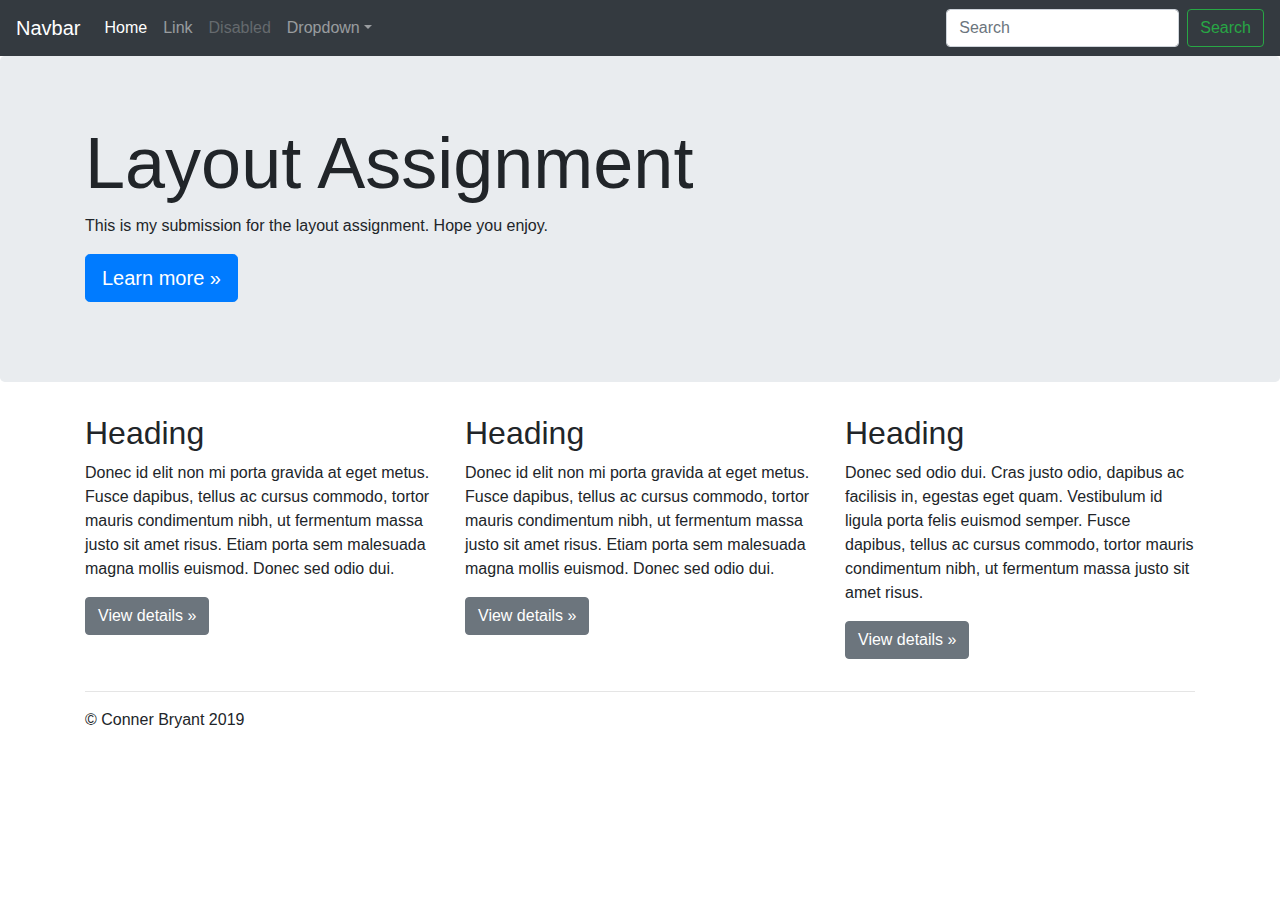
<file: index.html>
<!DOCTYPE html>
<html lang="en" >

<head>
  <meta charset="UTF-8">
  <title>Wumbo</title>
  
  
  <link rel='stylesheet' href='https://cdnjs.cloudflare.com/ajax/libs/twitter-bootstrap/4.1.3/css/bootstrap.min.css'>

      <link rel="stylesheet" href="css/style.css">

  
</head>

<body>

    <body>
    <nav class="navbar navbar-expand-md navbar-dark fixed-top bg-dark">
  <a class="navbar-brand" href="#">Navbar</a>
  <button class="navbar-toggler" type="button" data-toggle="collapse" data-target="#navbarsExampleDefault" aria-controls="navbarsExampleDefault" aria-expanded="false" aria-label="Toggle navigation">
    <span class="navbar-toggler-icon"></span>
  </button>

  <div class="collapse navbar-collapse" id="navbarsExampleDefault">
    <ul class="navbar-nav mr-auto">
      <li class="nav-item active">
        <a class="nav-link" href="#">Home <span class="sr-only">(current)</span></a>
      </li>
      <li class="nav-item">
        <a class="nav-link" href="#">Link</a>
      </li>
      <li class="nav-item">
        <a class="nav-link disabled" href="#">Disabled</a>
      </li>
      <li class="nav-item dropdown">
        <a class="nav-link dropdown-toggle" href="#" id="dropdown01" data-toggle="dropdown" aria-haspopup="true" aria-expanded="false">Dropdown</a>
        <div class="dropdown-menu" aria-labelledby="dropdown01">
          <a class="dropdown-item" href="#">Action</a>
          <a class="dropdown-item" href="#">Another action</a>
          <a class="dropdown-item" href="#">Something else here</a>
        </div>
      </li>
    </ul>
    <form class="form-inline my-2 my-lg-0">
      <input class="form-control mr-sm-2" type="text" placeholder="Search" aria-label="Search">
      <button class="btn btn-outline-success my-2 my-sm-0" type="submit">Search</button>
    </form>
  </div>
</nav>

<main role="main">

  <!-- Main jumbotron for a primary marketing message or call to action -->
  <div class="jumbotron">
    <div class="container">
      <h1 class="display-3">Layout Assignment</h1>
      <p>This is my submission for the layout assignment. Hope you enjoy.</p>
      <p><a class="btn btn-primary btn-lg" href="#" role="button">Learn more &raquo;</a></p>
    </div>
  </div>

  <div class="container">
    <!-- Example row of columns -->
    <div class="row">
      <div class="col-md-4">
        <h2>Heading</h2>
        <p>Donec id elit non mi porta gravida at eget metus. Fusce dapibus, tellus ac cursus commodo, tortor mauris condimentum nibh, ut fermentum massa justo sit amet risus. Etiam porta sem malesuada magna mollis euismod. Donec sed odio dui. </p>
        <p><a class="btn btn-secondary" href="#" role="button">View details &raquo;</a></p>
      </div>
      <div class="col-md-4">
        <h2>Heading</h2>
        <p>Donec id elit non mi porta gravida at eget metus. Fusce dapibus, tellus ac cursus commodo, tortor mauris condimentum nibh, ut fermentum massa justo sit amet risus. Etiam porta sem malesuada magna mollis euismod. Donec sed odio dui. </p>
        <p><a class="btn btn-secondary" href="#" role="button">View details &raquo;</a></p>
      </div>
      <div class="col-md-4">
        <h2>Heading</h2>
        <p>Donec sed odio dui. Cras justo odio, dapibus ac facilisis in, egestas eget quam. Vestibulum id ligula porta felis euismod semper. Fusce dapibus, tellus ac cursus commodo, tortor mauris condimentum nibh, ut fermentum massa justo sit amet risus.</p>
        <p><a class="btn btn-secondary" href="#" role="button">View details &raquo;</a></p>
      </div>
    </div>

    <hr>

  </div> <!-- /container -->

</main>

<footer class="container">
  <p>&copy; Conner Bryant 2019</p>
</footer>
  <script src='https://code.jquery.com/jquery-3.3.1.slim.min.js'></script>
<script src='https://cdnjs.cloudflare.com/ajax/libs/jquery/3.3.1/jquery.min.js'></script>

  

</body>

</html>
</file>
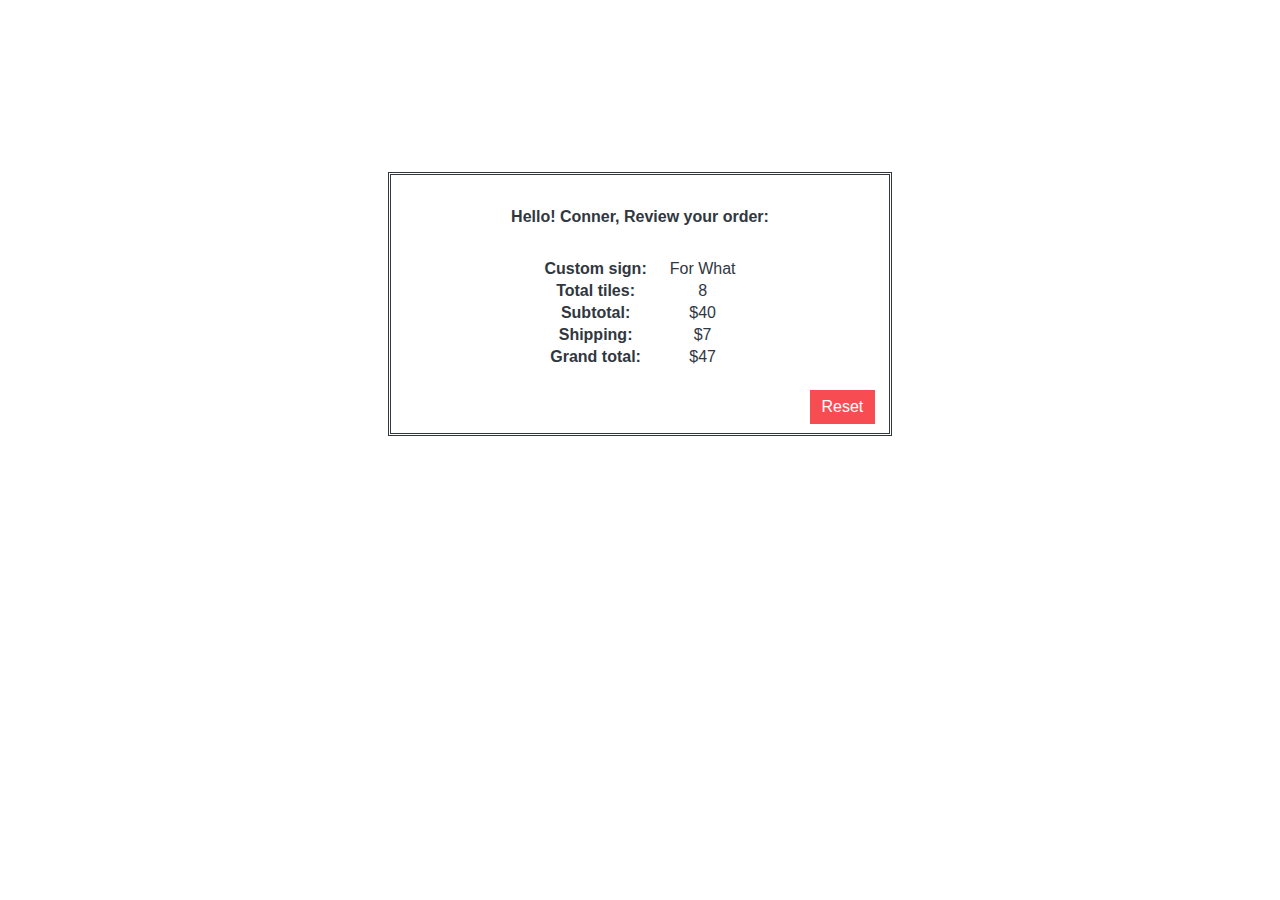
<file: Dev07/index.html>
<!DOCTYPE html>
<html lang="en" >

<head>
  <meta charset="UTF-8">
  <title>Conner Bryant DEV 07</title>
  
  
  
      <link rel="stylesheet" href="css/style.css">

  
</head>

<body>

  
  <h1>Elderflower</h1>
<div id="content">
  <div id="greeting" class="message">Hello!</div>
  <table>
    <tr>
      <td>Custom sign: </td>
      <td id="userSign"></td>
    </tr>
    <tr>
      <td>Total tiles: </td>
      <td id="tiles"></td>
    </tr>
    <tr>
      <td>Subtotal: </td>
      <td id="subTotal">$</td>
    </tr>
    <tr>
      <td>Shipping: </td>
      <td id="shipping">$</td>
    </tr>
    <tr>
      <td>Grand total: </td>
      <td id="grandTotal">$</td>
    </tr>
  </table>
  <a id="resetButton" href="#" class="action">Reset</a>
</div>
  
  

    <script  src="js/index.js"></script>




</body>

</html>
</file>
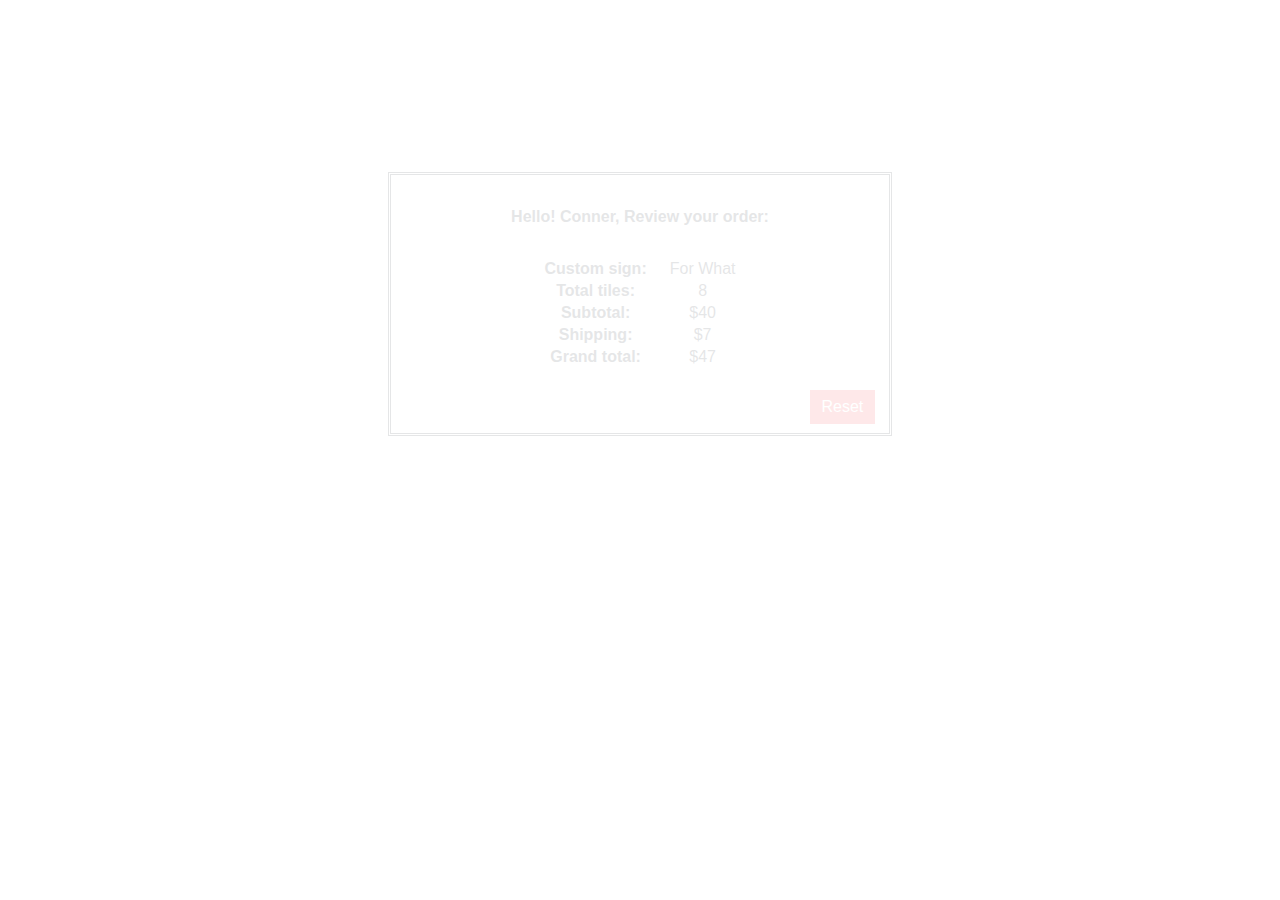
<file: Dev08/index.html>
<!DOCTYPE html>
<html lang="en" >

<head>
  <meta charset="UTF-8">
  <title>Conner Bryant DEV 07</title>
  
  
  
      <link rel="stylesheet" href="css/style.css">

  
</head>

<body>

  
  <h1>Elderflower</h1>
<div id="content">
  <div id="greeting" class="message">Hello!</div>
  <table>
    <tr>
      <td>Custom sign: </td>
      <td id="userSign"></td>
    </tr>
    <tr>
      <td>Total tiles: </td>
      <td id="tiles"></td>
    </tr>
    <tr>
      <td>Subtotal: </td>
      <td id="subTotal">$</td>
    </tr>
    <tr>
      <td>Shipping: </td>
      <td id="shipping">$</td>
    </tr>
    <tr>
      <td>Grand total: </td>
      <td id="grandTotal">$</td>
    </tr>
  </table>
  <a id="resetButton" href="#" class="action">Reset</a>
</div>
  
    <script src="https://ajax.googleapis.com/ajax/libs/jquery/3.3.1/jquery.min.js"></script>
	<script  src="js/index.js"></script>




</body>

</html>
</file>
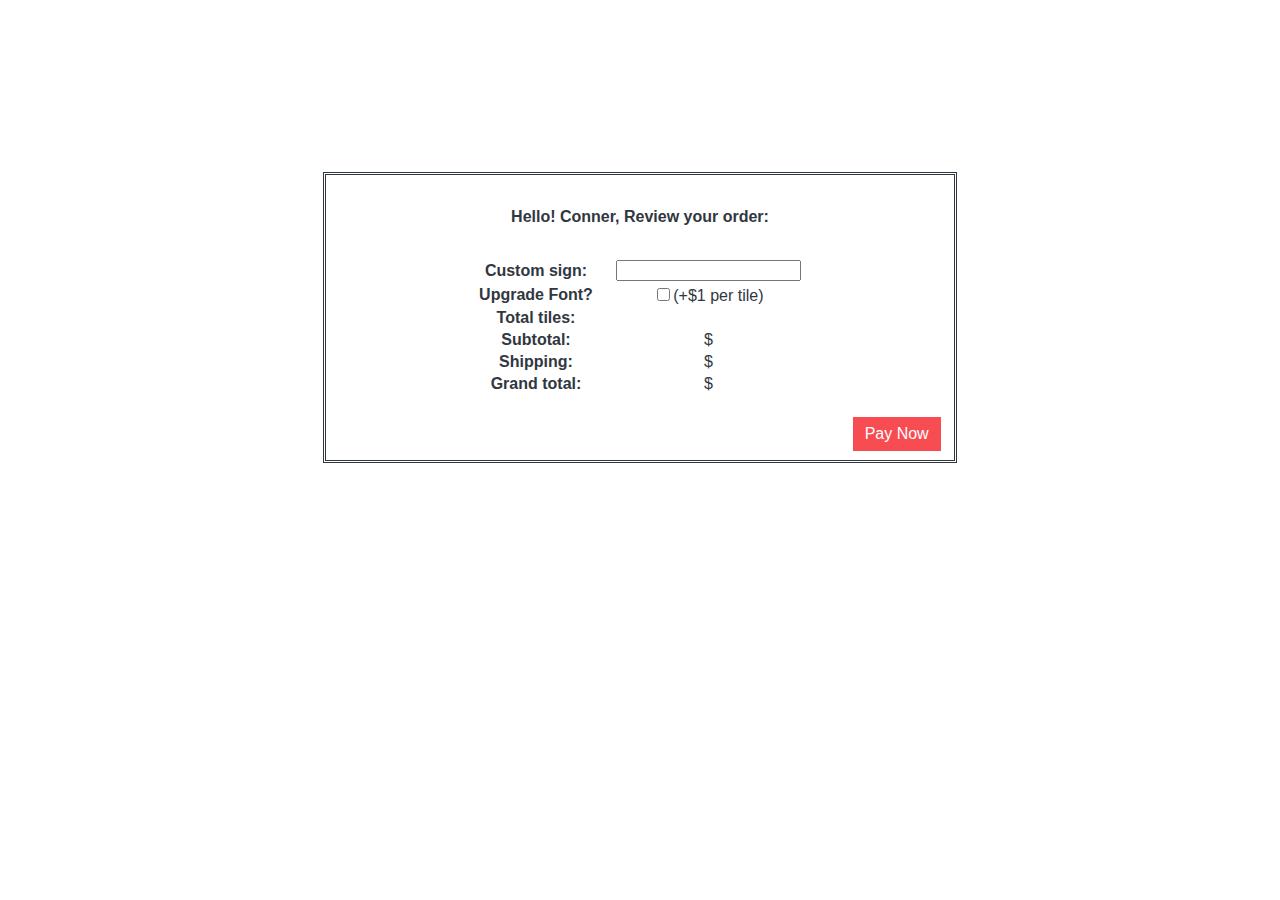
<file: dev09/index.html>
<!DOCTYPE html>
<html lang="en" >

<head>
  <meta charset="UTF-8">
  <title>Conner Bryant Dev 09</title>
  <meta name="viewport" content="width=device-width, initial-scale=1">
  
  
      <link rel="stylesheet" href="css/style.css">

  
</head>

<body>

  <h1>
  Elderflower</h1>

<div id="content">
  <div id="greeting" class="message">Hello! Conner, Review your order:</div>
  <table>
    <tr>
      <td>Custom sign: </td>
      <td id="userSign"><input id="userSignInput" type="text"></input></td>
      
    </tr>
    <tr>
      <td>Upgrade Font?</td>
      <td><input id="userFontInput" type="checkbox">(+$1 per tile)</input></td>
    </tr>
    <tr>
      <td>Total tiles: </td>
      <td id="totalTiles"></td>
    </tr>
    <tr>
      <td>Subtotal: </td>
      <td id="subTotal">$</td>
    </tr>
    <tr>
      <td>Shipping: </td>
      <td id="shipping">$</td>
    </tr>
    <tr>
      <td>Grand total: </td>
      <td id="grandTotal">$</td>
    </tr>
  </table>
  <a id="resetButton" href="#" class="action">Pay Now</a>
</div>
  
  
  <script src='https://cdnjs.cloudflare.com/ajax/libs/jquery/3.3.1/jquery.min.js'></script>
	<script  src="js/index.js"></script>




</body>

</html>
</file>
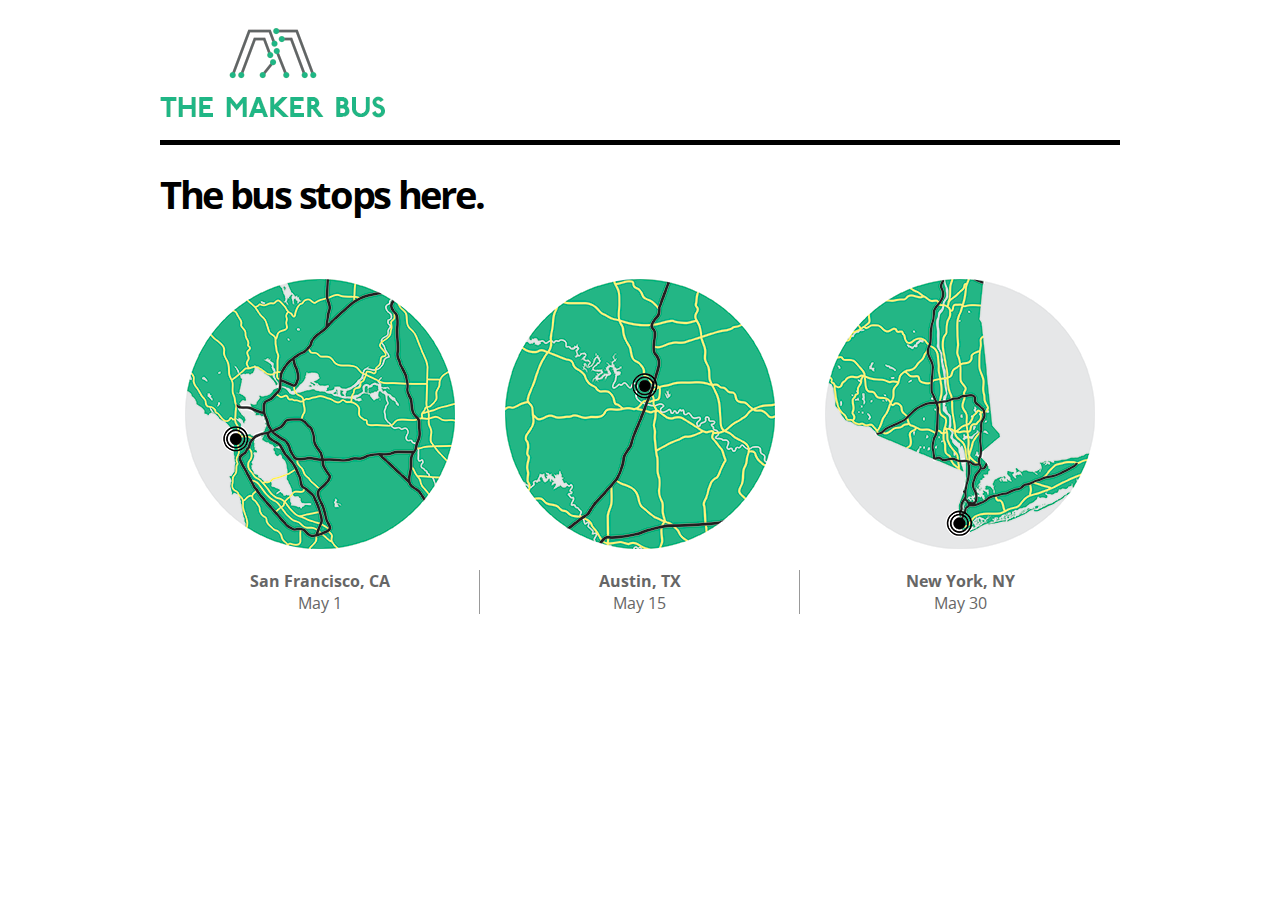
<file: Dev10/index.html>
<!DOCTYPE html>
<html lang="en" >

<head>
  <meta charset="UTF-8">
  <title>A Pen by  C-T-B</title>
  
  
  
      <link rel="stylesheet" href="css/style.css">

  
</head>


  <body>

    <header><h1>THE MAKER BUS</h1></header>
    <h2>The bus stops here.</h2>
    <section id="content"></section>
    <script src="http://htmlandcssbook.com/js/jsonp.js?callback=showEvents"></script>
  </body>
  
  

    <script  src="js/index.js"></script>




</body>

</html>
</file>
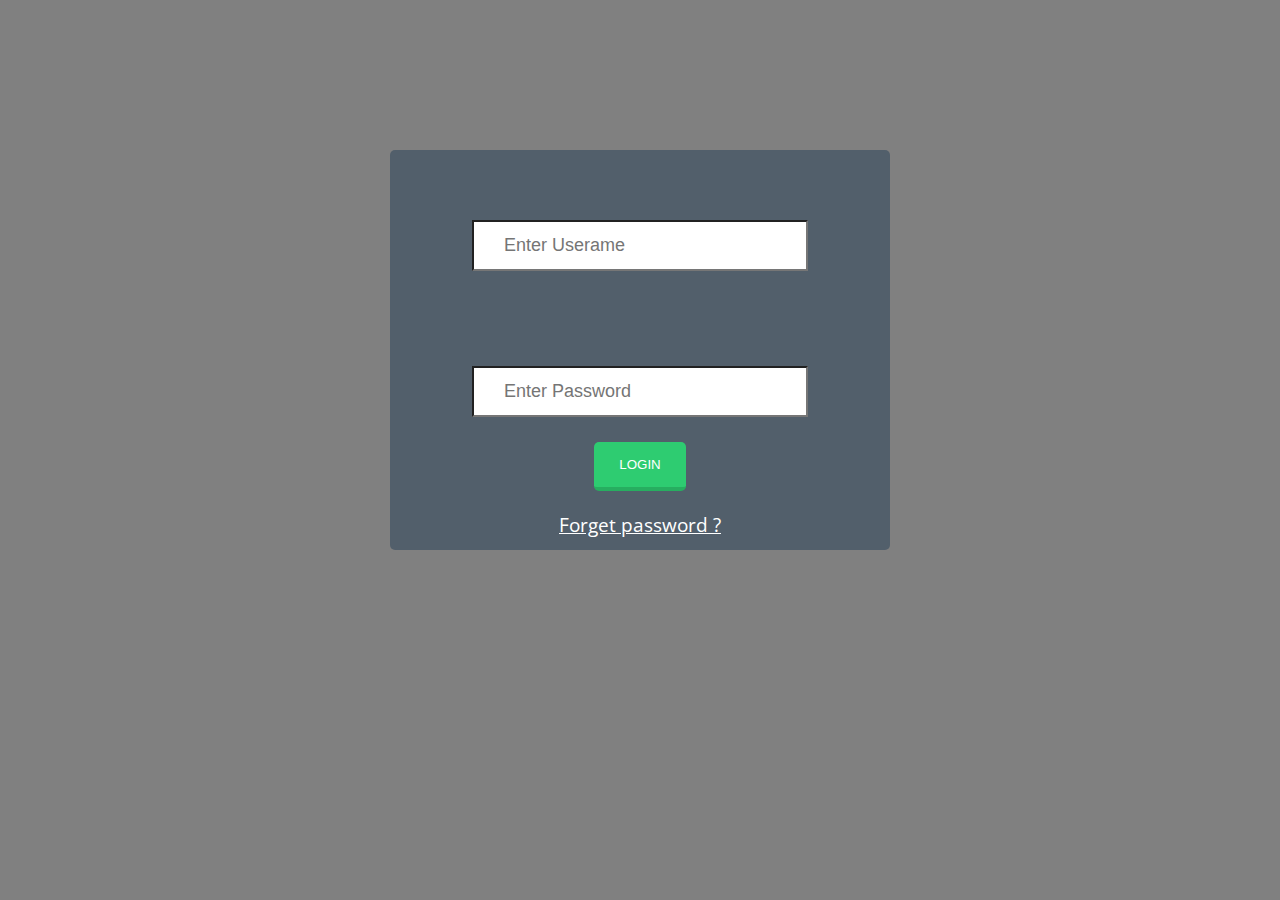
<file: input/index.html>
<!DOCTYPE html>
<html lang="en" >

<head>
  <meta charset="UTF-8">
  <title>Form for login</title>
  <meta name="viewport" content="width=device-width, initial-scale=1">
  
  
      <link rel="stylesheet" href="css/style.css">

  
</head>

<body>

  <div class="container">
  <form>
    <div class="form-input-login">
      <input type="text" name="usr" id="Email" placeholder="Enter Userame">
    </div>
    <div class="form-input-pass">
      <input type="password" name="pword" id="Password" placeholder="Enter Password">
    </div>
    <input type="submit" name="submit" value="LOGIN">
    <br>
    <a href="#">Forget password ?</a>
  </form>
</div>
  
  

    <script  src="js/index.js"></script>




</body>

</html>
</file>
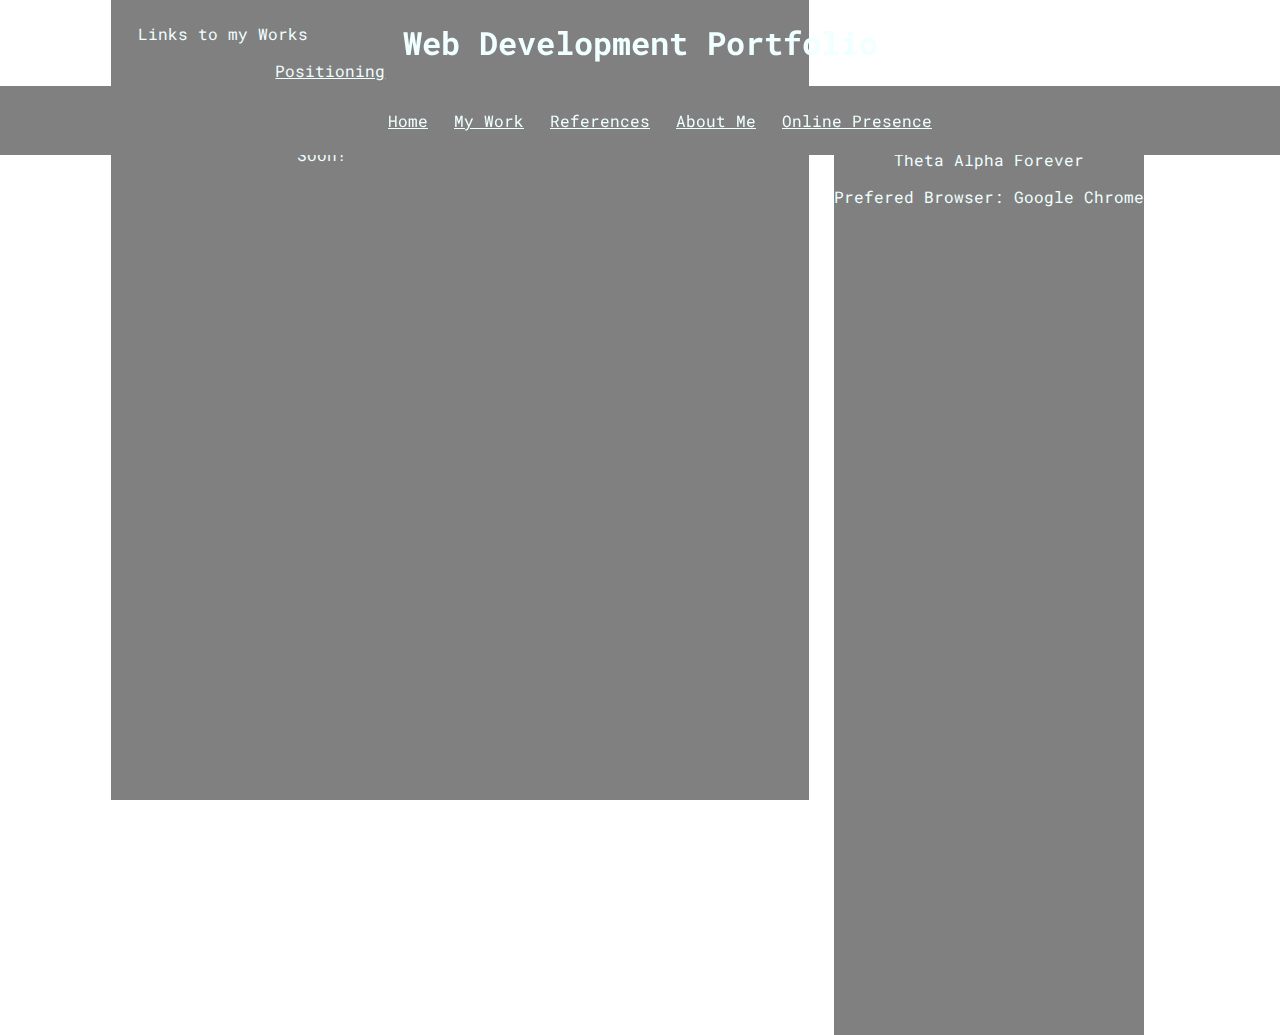
<file: CIS-Project/pages/my-work.html>
<!DOCTYPE html>
<html lang="en" >
<head>
  <meta charset="UTF-8">
  <title>Conner Bryant CIS376 Project - My Work</title> 
      <link rel="stylesheet" href="../css/style.css">
    <link href="https://fonts.googleapis.com/css?family=Roboto+Mono" rel="stylesheet">
</head>
	<body>
		<div id="header">
			<h1>Web Development Portfolio</h1>
			<div id="nav">
				<ul>
					<li><a href="../index.html">Home</a></li>
					<li><a href="my-work.html">My Work</a></li>
					<li><a href="ref.html">References</a></li>
					<li><a href="about-me.html">About Me</a></li>
					<li><a href="presence.html">Online Presence</a></li>
				</ul>
			</div>
		</div>
		<div id=selfportrait>		
		</div>
		<div id="content">
            <div id="work_feature">
			<div id="links">
				<p>Links to my Works</p>
				<div id="centered">
				<div id="list-container">
				<ul>
					<li><a href="https://gist.github.com/C-T-B" target="_work">Positioning Homework</a></li>
					<li><a href="https://c-t-b.github.io/cis-376Portfolio/index.html" target="_work">Hello World Assignment</a></li>
					<li>More Coming Soon!</li>
				</ul>
                    </div>
				</div>
				</div>
			</div>			
		<div id="footer">
			<p>Theta Alpha Forever</p>
			<p>Prefered Browser: Google Chrome</p>
		</div>
            </body>
        </html>
</file>
<file: css/style.css>
/* Move down content because we have a fixed navbar that is 3.5rem tall */
body {
  padding-top: 3.5rem;
}

.bd-placeholder-img {
  font-size: 1.125rem;
  text-anchor: middle;
  -webkit-user-select: none;
  -moz-user-select: none;
  -ms-user-select: none;
  user-select: none;
}

@media (min-width: 768px) {
  .bd-placeholder-img-lg {
  font-size: 3.5rem;
 }
}
</file>
<file: Dev07/css/style.css>
html {
    height: 100%;}

body {
    background-color: #b6a996;
    background: url('http://javascriptbook.com/code/c02/images/hobart.jpg') no-repeat center center fixed;
    -webkit-background-size: cover;
    -moz-background-size: cover;
    -o-background-size: cover;
    background-size: cover;
    font-family: helvetica, arial, sans-serif;
    font-size: 100%;
    margin: 0px;
    padding: 0px;
    text-align: center;
    min-height: 100%;}

#content {
    background-color: #fff;
    border: 3px double #31373f;
    color: #31373f;
    display: inline-block;
    padding: 30px 50px;
    margin: 20px auto 50px auto;
    max-width: 580px;
    min-height: 4em;
    overflow: auto;
    text-align: center;}

h1, h2 {
    text-indent: 100%;
    white-space: nowrap;
    overflow: hidden;}

h1 {
    width: 278px;
    height: 112px;
    margin: 0px auto 0px auto;
    padding-top: 40px;
    background: url('http://javascriptbook.com/code/c02/images/elderflower-logo.png') no-repeat bottom center;}

h2 {
    width: 286px;
    height: 18px;
    margin: 0px auto 20px auto;
    background: url('http://javascriptbook.com/code/c02/images/custom-sign.png') no-repeat center center;}

#title {
    font-size: 120%;
    font-weight: bold;}

#cost, .action {
    background-color: #f84c53;
    color: #fff;
    width: auto;
    height: 1 em;
    padding: 0.5em 0.75em;
    float: right;}
#cost {
    position: relative;
    top: 1em;
    right: 2em;}
.action {
    position: relative;
    top: 1.3em;
    right: -2.3em;}

#note {
    background-color: #31373f; 
    border-radius: 0.5em;
    color: #e3bb5a;
    padding: 0.5em 1em;
    margin-top: 1em;
    text-transform: uppercase;
    display: inline-block;}

a {
    color: #e3bb5a;
    text-decoration:none;}

.true, .false {
    background: url("http://javascriptbook.com/code/c02/images/tick-cross.png");
    display: inline-block;
    float:right;
    height: 25px;
    width: 25px;}
.false {
    background-position:  0px -25px;}

.message {
    font-weight: bold;
    line-height: 1.5em;
    height: 2em;
    display: block;
    clear: left;
    min-width: 10em;}

.message span { 
    font-weight: normal;}

.number {
    text-align: left;}

table {
    margin: 20px 100px 0px 100px;}

tr td:first-child {
    font-weight: bold;
    padding-right: 20px;}

body:before, body:after {
    content: "";
    position: fixed;
    background: #fff;
    left: 0;
    right: 0;
    height: 20px;}

body:before {
    top: 0;}

body:after {
    bottom: 0;}

body {
    border-left: 20px solid #fff;
    border-right: 20px solid #fff;  }
</file>
<file: Dev08/css/style.css>
html {
    height: 100%;}

body {
    background-color: #b6a996;
    background: url('http://javascriptbook.com/code/c02/images/hobart.jpg') no-repeat center center fixed;
    -webkit-background-size: cover;
    -moz-background-size: cover;
    -o-background-size: cover;
    background-size: cover;
    font-family: helvetica, arial, sans-serif;
    font-size: 100%;
    margin: 0px;
    padding: 0px;
    text-align: center;
    min-height: 100%;}

#content {
    background-color: #fff;
    border: 3px double #31373f;
    color: #31373f;
    display: inline-block;
    padding: 30px 50px;
    margin: 20px auto 50px auto;
    max-width: 580px;
    min-height: 4em;
    overflow: auto;
    text-align: center;}

h1, h2 {
    text-indent: 100%;
    white-space: nowrap;
    overflow: hidden;}

h1 {
    width: 278px;
    height: 112px;
    margin: 0px auto 0px auto;
    padding-top: 40px;
    background: url('http://javascriptbook.com/code/c02/images/elderflower-logo.png') no-repeat bottom center;}

h2 {
    width: 286px;
    height: 18px;
    margin: 0px auto 20px auto;
    background: url('http://javascriptbook.com/code/c02/images/custom-sign.png') no-repeat center center;}

#title {
    font-size: 120%;
    font-weight: bold;}

#cost, .action {
    background-color: #f84c53;
    color: #fff;
    width: auto;
    height: 1 em;
    padding: 0.5em 0.75em;
    float: right;}
#cost {
    position: relative;
    top: 1em;
    right: 2em;}
.action {
    position: relative;
    top: 1.3em;
    right: -2.3em;}

#note {
    background-color: #31373f; 
    border-radius: 0.5em;
    color: #e3bb5a;
    padding: 0.5em 1em;
    margin-top: 1em;
    text-transform: uppercase;
    display: inline-block;}

a {
    color: #e3bb5a;
    text-decoration:none;}

.true, .false {
    background: url("http://javascriptbook.com/code/c02/images/tick-cross.png");
    display: inline-block;
    float:right;
    height: 25px;
    width: 25px;}
.false {
    background-position:  0px -25px;}

.message {
    font-weight: bold;
    line-height: 1.5em;
    height: 2em;
    display: block;
    clear: left;
    min-width: 10em;}

.message span { 
    font-weight: normal;}

.number {
    text-align: left;}

table {
    margin: 20px 100px 0px 100px;}

tr td:first-child {
    font-weight: bold;
    padding-right: 20px;}

body:before, body:after {
    content: "";
    position: fixed;
    background: #fff;
    left: 0;
    right: 0;
    height: 20px;}

body:before {
    top: 0;}

body:after {
    bottom: 0;}

body {
    border-left: 20px solid #fff;
    border-right: 20px solid #fff;  }
</file>
<file: dev09/css/style.css>
@import url('https://fonts.googleapis.com/css?family=Merriweather');

html {
    height: 100%;}

body {
    background-color: #b6a996;
    background: url(https://images3.alphacoders.com/653/653036.jpg) no-repeat center center fixed;
    -webkit-background-size: cover;
    -moz-background-size: cover;
    -o-background-size: cover;
    background-size: cover;
    font-family: helvetica, arial, sans-serif;
    font-size: 100%;
    margin: 0px;
    padding: 0px;
    text-align: center;
    min-height: 100%;}

#content {
    background-color: #fff;
    border: 3px double #31373f;
    color: #31373f;
    display: inline-block;
    padding: 30px 50px;
    margin: 20px auto 50px auto;
    max-width: 580px;
    min-height: 4em;
    overflow: auto;
    text-align: center;}

h1, h2 {
    text-indent: 100%;
    white-space: nowrap;
    overflow: hidden;}

h1 {
    width: 278px;
    height: 112px;
    margin: 0px auto 0px auto;
    padding-top: 40px;
    background: url('http://javascriptbook.com/code/c02/images/elderflower-logo.png') no-repeat bottom center;}

h2 {
    width: 286px;
    height: 18px;
    margin: 0px auto 20px auto;
    background: url('http://javascriptbook.com/code/c02/images/custom-sign.png') no-repeat center center;}

#title {
    font-size: 120%;
    font-weight: bold;}

#cost, .action {
    background-color: #f84c53;
    color: #fff;
    width: auto;
    height: 1 em;
    padding: 0.5em 0.75em;
    float: right;}
#cost {
    position: relative;
    top: 1em;
    right: 2em;}
.action {
    position: relative;
    top: 1.3em;
    right: -2.3em;}

#note {
    background-color: #31373f; 
    border-radius: 0.5em;
    color: #e3bb5a;
    padding: 0.5em 1em;
    margin-top: 1em;
    text-transform: uppercase;
    display: inline-block;}

a {
    color: #e3bb5a;
    text-decoration:none;}

.true, .false {
    background: url("http://javascriptbook.com/code/c02/images/tick-cross.png");
    display: inline-block;
    float:right;
    height: 25px;
    width: 25px;}
.false {
    background-position:  0px -25px;}

.message {
    font-weight: bold;
    line-height: 1.5em;
    height: 2em;
    display: block;
    clear: left;
    min-width: 10em;}

.message span { 
    font-weight: normal;}

.number {
    text-align: left;}

table {
    margin: 20px 100px 0px 100px;}

tr td:first-child {
    font-weight: bold;
    padding-right: 20px;}

body:before, body:after {
    content: "";
    position: fixed;
    background: #fff;
    left: 0;
    right: 0;
    height: 20px;}

body:before {
    top: 0;}

body:after {
    bottom: 0;}

body {
    border-left: 20px solid #fff;
    border-right: 20px solid #fff;  }

#previewScreen {
  width: 130px;
  height: 60px;
  background-color: #403c3b;
  background-image: url('http://javascriptbook.com/code/c07/images/adverlion.png');
  background-repeat: no-repeat;
  background-position: 10px center;
  color: #fff;
  border-top: 1px solid #fff;
  border-left: 1px solid #fff;
  border-bottom: 1px solid #fff;
  padding: 25px 20px 10px 85px;
  position: fixed;
  bottom: 20px;
  right: -235px;
  text-transform: uppercase;}
</file>
<file: Dev10/css/style.css>
/* The Maker Bus Stylesheet */

@import url(http://fonts.googleapis.com/css?family=Oswald:700,400);
@import url(http://fonts.googleapis.com/css?family=Open+Sans);

body {
  background-color: #fff;
  color: #666;
  font-family: 'Open Sans', arial, sans-serif;
  width: 960px;
  margin: 0 auto 0 auto;}

header {
  display: block;
  height: 140px;
  border-bottom: 5px solid #000;
  margin-bottom: 30px;}

h1 {
  font-weight: normal;
  margin: 28px 0 0 0;
  float: left;
  width: 225px;
  height: 90px;
  background-image: url('../img/maker-logo.png');
  background-repeat: no-repeat;
  text-indent: 100%;
  white-space: nowrap;
  overflow: hidden;}

h2 {
  font-size: 2.4em;
  margin: 0.7em 0 1.7em 0;
  padding: 0;
  color: #000;
  line-height: 1em;
  letter-spacing: -.06em;}

h3 {
  margin: 0;
  font-size: 1.4em;
  color: #3fbb8a; 
  font-family: oswald, arial, sans-serif;}

nav {
  font-family: oswald, arial, sans-serif;
  float: right; 
  width: 600px;
  padding-top: 30px;
  font-size: 1.4em;
  text-align: right;
  text-transform: uppercase;}
nav a {
  padding-left: 30px;}
nav a:hover, a.current {
  color: #d71a00;}

a {text-decoration: none; color: #000;}

.third, .event {
  width: 320px;
  float: left;
  text-align: center;}

.event p {border-right: 1px solid #999; }
#content .event:last-child p {border-right: none;}

.third p {
  padding: 0 20px 0 20px;
  margin: 40px 0 20px 0;
  text-align: left;
  line-height: 1.4em;}

.intro p {
  margin: 0 0 0 0;
  padding: 0 20px 20px 0;}


.half {
  padding-top: 60px;
  width: 480px;
  float: left;
  text-align: center;}

#vote {padding-top: 20px;}
p#selector {margin-top: -40px;}

form {
  margin: 0 0 0 90px;
  width: 300px;}
label, input {
  display: inline-block;}
label {
  display: block;
  text-align: left;
  padding-top: 10px;
  text-transform: uppercase;}
input {
  border: none;
  border-radius: 5px;
  background-color: #dcdcdc;
  font-size: 1em;
  line-height: 1em;
  width: 280px;
  padding: 6px 10px 6px 10px;}
input[type=submit] {
  background-color: #1fb684;
  color: #fff;
  font-weight: bold;
  clear:left;
  float: right;
  width: 8em;
  padding: 8px 20px 8px 20px;
  margin-top: 10px;
  text-transform: uppercase;}
input[type=submit]:hover {
  background-color: #000;
  cursor: pointer;}


/* Exchange rates */
#rates div {
  background-repeat:   no-repeat;
  background-position: left center;
  padding-left: 20px;}
#rates {padding: 50px 100px 50px 100px;}
#reload {padding: 0 100px 0 100px;}
#rates, #reload {text-align: left;}
.AU {background-image: url('../img/au.png');}
.UK {background-image: url('../img/gb.png');}
.US {background-image: url('../img/us.png');}


/* Example */
#event a {
  font-family: oswald, arial, sans-serif;
  font-size: 120%;
  text-transform: uppercase;
  text-align: left;
  line-height: 4.5em;
  display: block; 
  height: 120px; width: 100%;}
#event img {
  width: 100px;
  height: 100px;
  float: left;
  margin-right: 10px;}
#event a:hover, #sessions a:hover {color: #1fb684;}
#sessions a {
  font-family: oswald, arial, sans-serif;
  font-size: 120%;}
#sessions p {
  margin-top: 2em;}
#sessions ul {
  border-left: 1px solid #999;
  border-right: 1px solid #999;
  padding: 0 20px 0 20px;
  margin: 0 0 40px 0;}
#sessions li {
  list-style-type: none; 
  padding: 20px 0 20px 0; 
  background-color: #fff; 
  border-top: 1px solid #d6d6d6;
  text-align: left;}
#sessions li:first-child {
  border-top: none;
  padding-top: 1.8em;}
#sessions li .time {
  display: inline-block;
  width: 60px;}
#details div {
  text-align: left;
  padding: 1.8em 0 0em 1;}
#details p {
  padding: 0;
  margin: 0.8em 0 0 0;}
</file>
<file: input/css/style.css>
@import url('https://fonts.googleapis.com/css?family=Open+Sans');

body {
  margin:0 auto;
  background: grey;
}

.container {
  width:500px;
  height:400px;
  text-align:center;
  background: rgba(52,73,94,0.6);
  margin: 150px auto;
  border-radius: 5px;
}

input[type="text"], input[type="password"] {
  height:45px;
  width:300px;
  font-size:18px;
  margin-bottom:25px;
  background-color:#fff;
  padding-left:30px;
  margin-top: 70px;
}

input[type="submit"] {
  padding: 15px 25px;
  color:#fff;
  background:#2ECC71;
  border:none;
  border-radius:5px;
  border-bottom: 4px solid #27AE60;
  cursor:pointer;
}
a {
  display:block;
  color: #fff;
  margin-top:20px;
  font-family:Open Sans;
  font-size:1.2em;
}
</file>
<file: CIS-Project/css/style.css>
* {
				font-family: 'Roboto mono', sans-serif;
				text-align: center;
                color: azure;}
			body {
				width: 90%;
				margin: 0 auto;
				background-image: url("http://i.stack.imgur.com/jGlzr.png");
			}
			#content {
                display: inline-flex;
                flex-wrap: wrap;}
            #nav {
                margin: 0px;
				text-align: left; 
				word-wrap: break-word;
				}
            #feature {
				margin: 150px;
				text-align: left; 
				word-wrap: break-word;
				}
            #footer {
				margin: 50px;
				text-align: left; 
				word-wrap: break-word;
				}
			.column1, .column2, .column3 {
				width: 31.3%;
                height: 600px;
				float: left;
				margin: 1%;}
			.column3 {
				margin-right: 0%;}
			.rounded_pic {
                z-index: 1;
                height: 90px; 
                width: 90px; 
                display: inline-block;  
                border-radius: 90px;
                position: relative; 
                top: 7px; 
                left: 7px;
                margin-left: 10px;
                }
            .header_content {
                margin: 0px;
                }
            li {
				display: inline;
				padding: 0.5em;}
			.h3 { 
			     position: absolute;
			 top: 50%;
			left: 50%; }
			#header {
                padding: 0px; 
                margin: 0px; 
                height: 85px;
                width: 100% ;
                background-image: url("http://www.afxgroup.com/template/AFX/img/header/about-image.jpg"); 
                font-family: Montserrat; 
                text-align: left; 
                position: fixed; 
                top: 0px; 
                left: 0px; 
                z-index: 999;}
                #nav {
                background-color: #808080;
				padding: 0.5em 0;}
                #footer {
				background-color: #808080;
				padding: 0.5em 0;
                margin: 25px;
                position: relative;
                top: 100px}
			#feature, .article {
				height: 10em;
				margin-bottom: 1em;
				background-color: #808080;}
            #work_feature, .article {
				height: 50em;
                display: inline;
				margin-bottom: 10em;
				background-color: #808080;}
			#links {
				width: 30%;
                height: 600px;
				float: left;
				margin: 1%;}
			}
			#list-container ul li {
				float: left;
				clear: left;
				}
			#about {
				height: 30em;
				margin-bottom: 1em;
				background-color: #808080;
				word-wrap: break-word;
			}
			#me {
				position: relative;
				right: 25%;
				top: 05%;
			}
			#centered {
				position: relative; 
				left: 90%;
				transform: translateX(-50%);
			}
			#about-text {
				position:absolute;
				top: 25%;
				left: 40%;
			}
</file>
